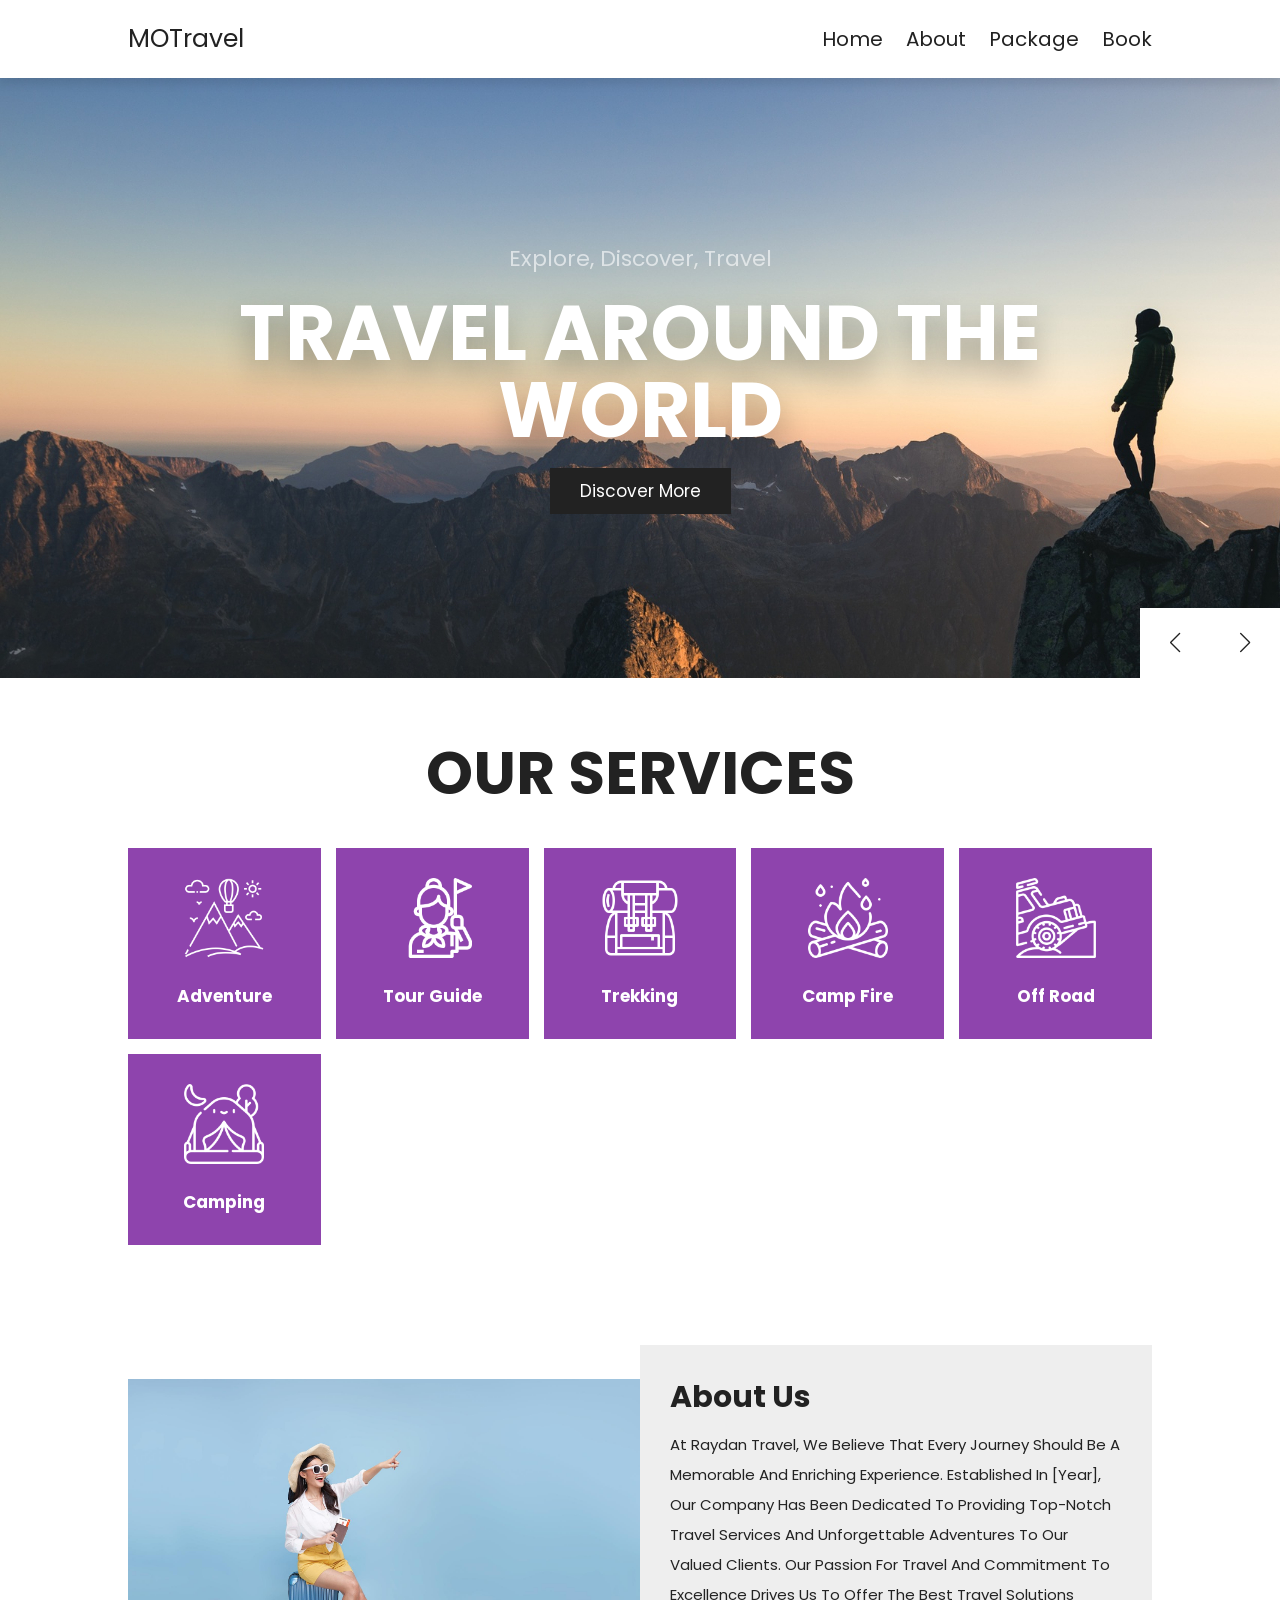
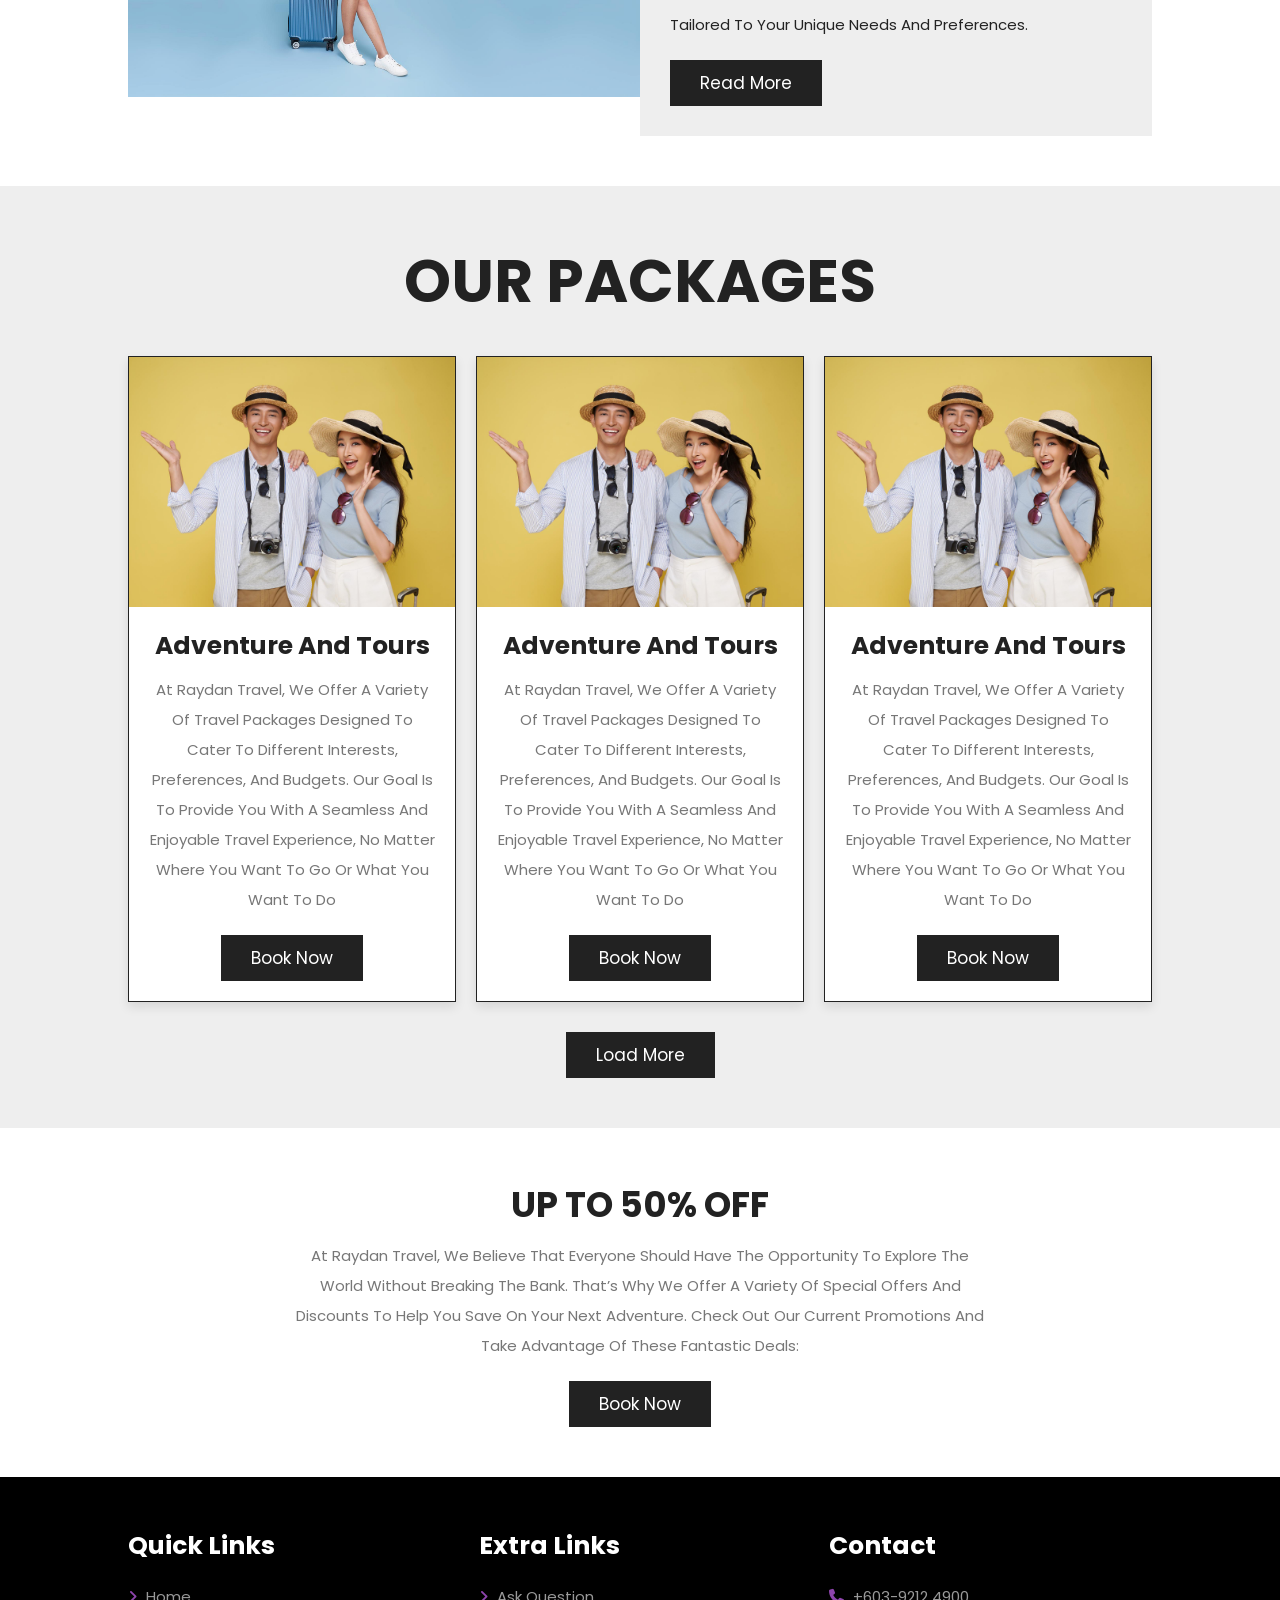
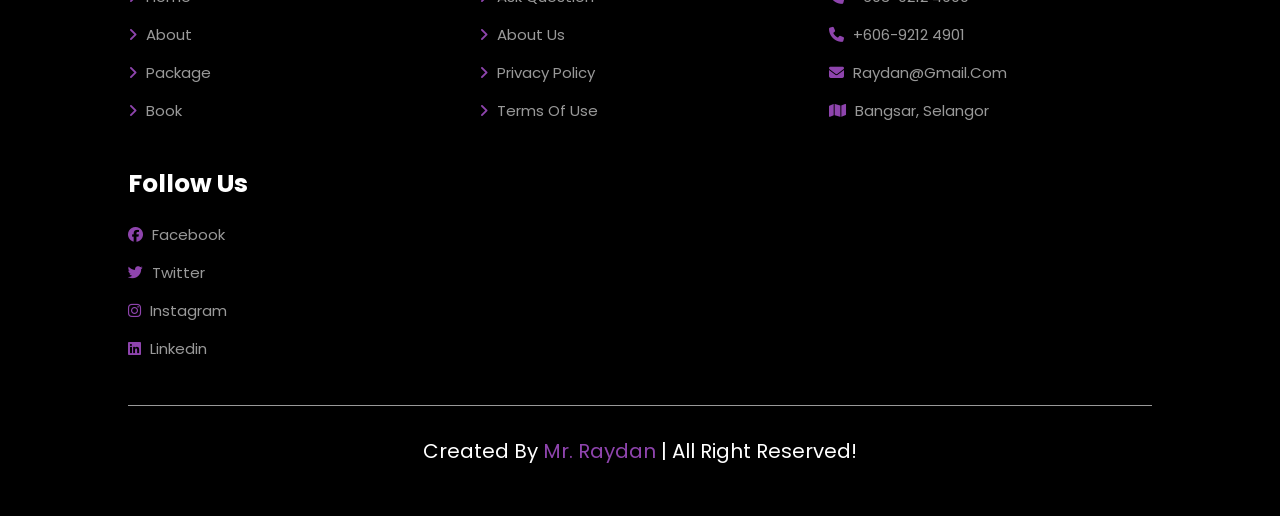
<file: index.html>
<!DOCTYPE html>
<html lang="en">
<head>
    <meta charset="UTF-8">
    <meta name="viewport" content="width=device-width, initial-scale=1.0">
    <title>Home</title>

    <!--swiper css link-->
    <link rel="stylesheet" href="https://cdn.jsdelivr.net/npm/swiper@11/swiper-bundle.min.css">

    <!--font awesome cdn link-->
    <link rel="stylesheet" href="https://cdnjs.cloudflare.com/ajax/libs/font-awesome/6.6.0/css/all.min.css">

    <!--custom css file link-->
    <link rel="stylesheet" href="css/style.css">

</head>
<body>

<!--header section start-->
<section class = "header">
    <a href="index.html" class="logo">MOTravel</a>

    <nav class="navbar">
        <a href="index.html">Home</a>
        <a href="about.html">About</a>
        <a href="package.html">Package</a>
        
        <a href="book.html">Book</a>
    </nav>

    <div id="menu-btn" class="fas fa-bars"></div>
</section>

<!--header section end-->


<!--home section start-->

<section class="index">
    <div class="swiper index-slider">
        <div class="swiper-wrapper">
            <div class="swiper-slide slide" style="background:url(images/home-slider1.jpg) no-repeat">
                <div class="content">
                    <span>Explore, Discover, Travel</span>
                    <h3>Travel Around The World</h3>
                    <a href="package.html" class="btn">Discover More</a>
                </div>
            </div>

            <div class="swiper-slide slide" style="background:url(images/home-slider2.jpg) no-repeat">
                <div class="content">
                    <span>Explore, Discover, Travel</span>
                    <h3>Discover The New Places</h3>
                    <a href="package.html" class="btn">Discover More</a>
                </div>
            </div>

            <div class="swiper-slide slide" style="background:url(images/home-slider3.jpg) no-repeat">
                <div class="content">
                    <span>Explore, Discover, Travel</span>
                    <h3>Make Your Tour Worthwhile</h3>
                    <a href="package.html" class="btn">Discover More</a>
                </div>
            </div>
        </div>
        <div class="swiper-button-next"></div>
        <div class="swiper-button-prev"></div>
    </div>
</section>

<!--home section end-->


<!--services section start-->

<section class="services">
    <h1 class="heading-title">Our Services</h1>
    <div class="box-container">
        <div class="box">
            <img src="images/adventure.png" alt="">
            <h3>Adventure</h3>
        </div>
        <div class="box">
            <img src="images/tourguide.png" alt="">
            <h3>Tour Guide</h3>
        </div>
        <div class="box">
            <img src="images/trekking.png" alt="">
            <h3>Trekking</h3>
        </div>
        <div class="box">
            <img src="images/campfire.png" alt="">
            <h3>Camp Fire</h3>
        </div>
        <div class="box">
            <img src="images/offroad.png" alt="">
            <h3>Off Road</h3>
        </div>
        <div class="box">
            <img src="images/camping.png" alt="">
            <h3>Camping</h3>
        </div>
    </div>
</section>

<!--services section end-->


<!--home about section start-->

<section class="index-about">
    <div class="image">
        <img src="images/about-us.jpg" alt="">
    </div>

    <div class="content">
        <h3>About Us</h3>
        <p>At Raydan Travel, we believe that every journey should be a memorable and enriching experience. Established in [Year], our company has been dedicated to providing top-notch travel services and unforgettable adventures to our valued clients. Our passion for travel and commitment to excellence drives us to offer the best travel solutions tailored to your unique needs and preferences.</p>
        <a href="about.html" class="btn">Read More</a>
    </div>
</section>

<!--home about section end-->


<!--home packages section start-->
<section class="index-packages">
    <h1 class="heading-title">Our Packages</h1>
    <div class="box-container">

        <div class="box">
            <div class="image">
                <img src="images/home-packages.jpg" alt="">
            </div>
            <div class="content">
                <h3>Adventure and Tours</h3>
                <p>At Raydan Travel, we offer a variety of travel packages designed to cater to different interests, preferences, and budgets. Our goal is to provide you with a seamless and enjoyable travel experience, no matter where you want to go or what you want to do</p>
                <a href="book.html" class="btn">Book Now</a>
            </div>
        </div>

        <div class="box">
            <div class="image">
                <img src="images/home-packages.jpg" alt="">
            </div>
            <div class="content">
                <h3>Adventure and Tours</h3>
                <p>At Raydan Travel, we offer a variety of travel packages designed to cater to different interests, preferences, and budgets. Our goal is to provide you with a seamless and enjoyable travel experience, no matter where you want to go or what you want to do</p>
                <a href="book.html" class="btn">Book Now</a>
            </div>
        </div>

        <div class="box">
            <div class="image">
                <img src="images/home-packages.jpg" alt="">
            </div>
            <div class="content">
                <h3>Adventure and Tours</h3>
                <p>At Raydan Travel, we offer a variety of travel packages designed to cater to different interests, preferences, and budgets. Our goal is to provide you with a seamless and enjoyable travel experience, no matter where you want to go or what you want to do</p>
                <a href="book.html" class="btn">Book Now</a>
            </div>
        </div>
    </div>

    <div class="load-more"> <a href="package.html" class="btn">Load More</a></div>
</section>

<!--home packages section end-->


<!--home offer section start-->

<section class="index-offer">
    <div class="content">
        <h3>Up To 50% Off</h3>
        <p>At Raydan Travel, we believe that everyone should have the opportunity to explore the world without breaking the bank. That’s why we offer a variety of special offers and discounts to help you save on your next adventure. Check out our current promotions and take advantage of these fantastic deals:</p>
        <a href="book.html" class="btn">Book Now</a>
    </div>
</section>

<!--home offer section end-->


<!--footer section starts-->
<section class="footer">
    <div class="box-container">

        <div class="box">
        <h3>Quick Links</h3>
        <a href="index.html"> <i class="fas fa-angle-right"></i> Home</a>
        <a href="about.html"> <i class="fas fa-angle-right"></i> About</a>
        <a href="package.html"> <i class="fas fa-angle-right"></i> Package</a>
        <a href="book.html"> <i class="fas fa-angle-right"></i> Book</a>
        </div>

        <div class="box">
        <h3>Extra Links</h3>
        <a href="#"> <i class="fas fa-angle-right"></i> Ask Question</a>
        <a href="#"> <i class="fas fa-angle-right"></i> About Us</a>
        <a href="#"> <i class="fas fa-angle-right"></i> Privacy Policy</a>
        <a href="#"> <i class="fas fa-angle-right"></i> Terms of Use</a>
        </div>

        <div class="box">
        <h3>Contact</h3>
        <a href="#"> <i class="fas fa-phone"></i> +603-9212 4900</a>
        <a href="#"> <i class="fas fa-phone"></i> +606-9212 4901</a>
        <a href="#"> <i class="fas fa-envelope"></i> raydan@gmail.com</a>
        <a href="#"> <i class="fas fa-map"></i> Bangsar, Selangor</a>
        </div>

        <div class="box">
        <h3>Follow Us</h3>
        <a href="#"> <i class="fab fa-facebook"></i> Facebook</a>
        <a href="#"> <i class="fab fa-twitter"></i> Twitter</a>
        <a href="#"> <i class="fab fa-instagram"></i> Instagram</a>
        <a href="#"> <i class="fab fa-linkedin"></i> Linkedin</a>
        </div>
    </div>

    <div class="credit">created by <span>Mr. Raydan </span>| All Right Reserved!</div>
</section>

<!--footer section end--> 

    <!--swiper js file link-->
    <script src="https://cdn.jsdelivr.net/npm/swiper@11/swiper-bundle.min.js"></script>

    <!--custom js file link-->
    <script src="js/script.js"></script>

</body>
</html>
</file>
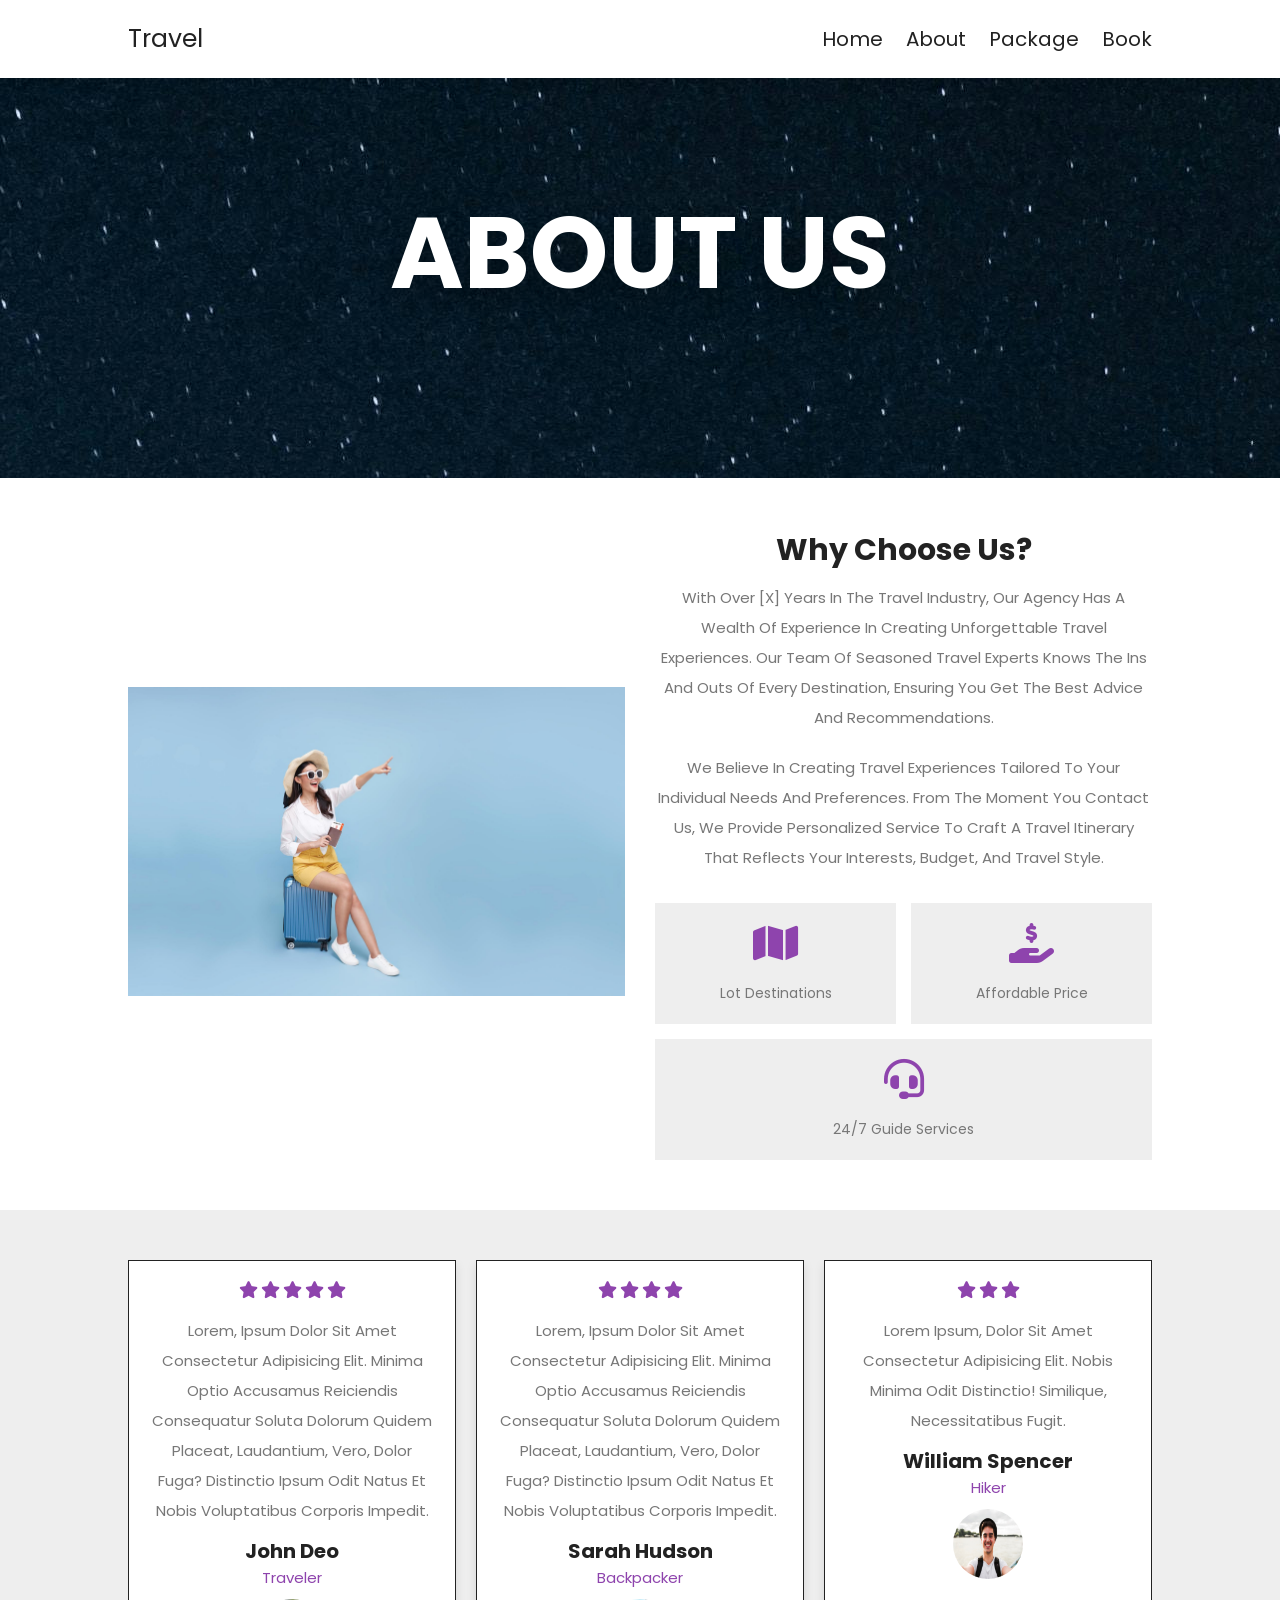
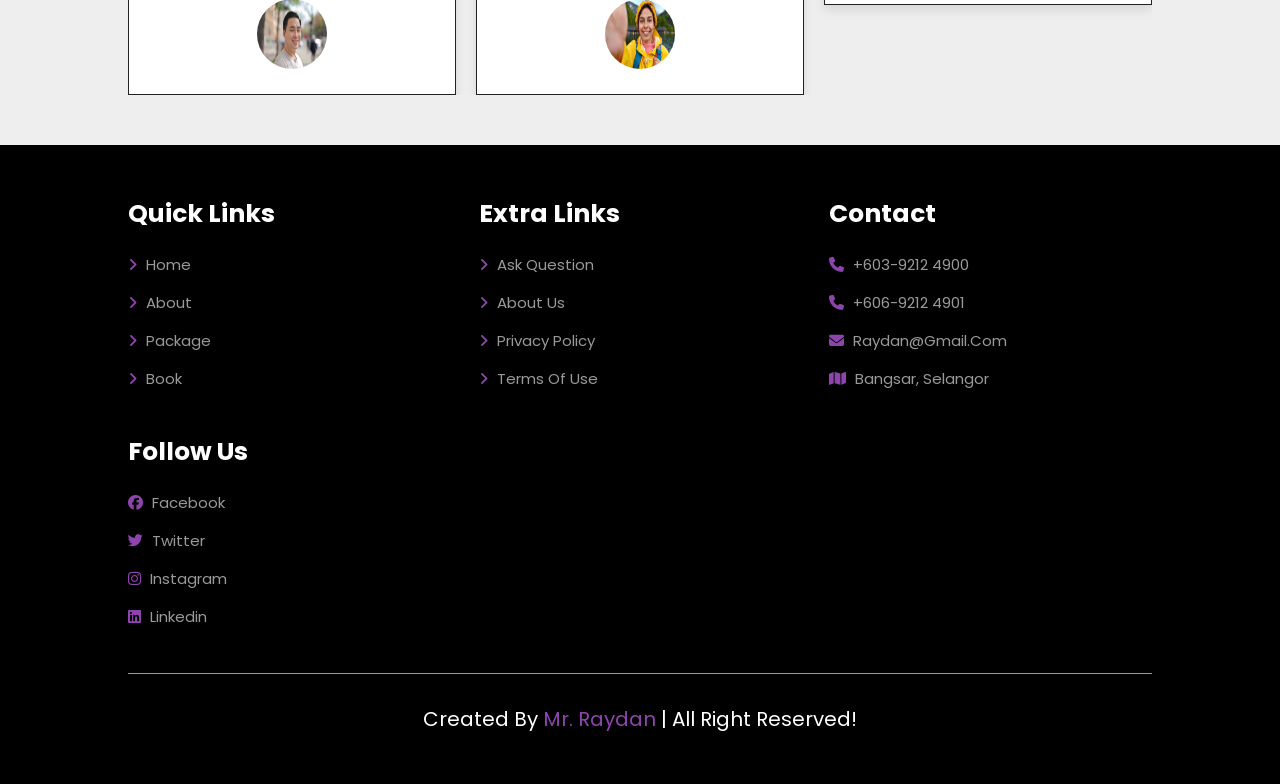
<file: about.html>
<!DOCTYPE html>
<html lang="en">
<head>
    <meta charset="UTF-8">
    <meta name="viewport" content="width=device-width, initial-scale=1.0">
    <title>About</title>

    <!--swiper css link-->
    <link rel="stylesheet" href="https://cdn.jsdelivr.net/npm/swiper@11/swiper-bundle.min.css">

    <!--font awesome cdn link-->
    <link rel="stylesheet" href="https://cdnjs.cloudflare.com/ajax/libs/font-awesome/6.6.0/css/all.min.css">

    <!--custom css file link-->
    <link rel="stylesheet" href="css/style.css">


</head>
<body>

<!--header section start-->
<section class = "header">
    <a href="index.html" class="logo">Travel</a>

    <nav class="navbar">
        <a href="index.html">Home</a>
        <a href="about.html">About</a>
        <a href="package.html">Package</a>
        <a href="book.html">Book</a>
    </nav>

    <div id="menu-btn" class="fas fa-bars"></div>
</section>

<!--header section end-->

<div class="heading" style="background:url(images/about.jpg)">
    <h1>About Us</h1>
</div>

<!--about section starts-->

<section class="about">
    <div class="image">
        <img src="images/about-us.jpg" alt="">
    </div>

    <div class="content">
        <h3>Why Choose Us?</h3>
        <p>With over [X] years in the travel industry, our agency has a wealth of experience in creating unforgettable travel experiences. 
        Our team of seasoned travel experts knows the ins and outs of every destination, ensuring you get the best advice and recommendations.</p>
        <p>We believe in creating travel experiences tailored to your individual needs and preferences. 
        From the moment you contact us, we provide personalized service to craft a travel itinerary that reflects your interests, budget, and travel style.</p>
    <div class="icons-container">
        <div class="icons">
            <i class="fas fa-map"></i>
            <span>Lot Destinations</span>
        </div>
        <div class="icons">
            <i class="fas fa-hand-holding-usd"></i>
            <span>Affordable Price</span>
        </div>
        <div class="icons">
            <i class="fas fa-headset"></i>
            <span>24/7 Guide Services</span>
        </div>
    </div>
    </div>
</section>


<!--about section ends-->

<!--reviews section starts-->

<section class="reviews">
    <div class="swiper reviews-slider">
        <div class="swiper-wrapper">
            <div class="swiper-slide slide">
                <div class="stars">
                    <i class="fas fa-star"></i>
                    <i class="fas fa-star"></i>
                    <i class="fas fa-star"></i>
                    <i class="fas fa-star"></i>
                    <i class="fas fa-star"></i>
                </div>
                <p>Lorem, ipsum dolor sit amet consectetur adipisicing elit. 
                Minima optio accusamus reiciendis consequatur soluta dolorum quidem placeat, laudantium, vero, dolor fuga? 
                Distinctio ipsum odit natus et nobis voluptatibus corporis impedit.</p>
                <h3>John Deo</h3>
                <span>Traveler</span>
                <img src="images/review1.jpg" alt="">
            </div>

            <div class="swiper-slide slide">
                <div class="stars">
                    <i class="fas fa-star"></i>
                    <i class="fas fa-star"></i>
                    <i class="fas fa-star"></i>
                    <i class="fas fa-star"></i>
                </div>
                <p>Lorem, ipsum dolor sit amet consectetur adipisicing elit. 
                Minima optio accusamus reiciendis consequatur soluta dolorum quidem placeat, laudantium, vero, dolor fuga? 
                Distinctio ipsum odit natus et nobis voluptatibus corporis impedit.</p>
                <h3>Sarah Hudson</h3>
                <span>Backpacker</span>
                <img src="images/review2.jpg" alt="">
            </div>

            <div class="swiper-slide slide">
                <div class="stars">
                    <i class="fas fa-star"></i>
                    <i class="fas fa-star"></i>
                    <i class="fas fa-star"></i>
                </div>
                <p>Lorem ipsum, dolor sit amet consectetur adipisicing elit. 
                Nobis minima odit distinctio! Similique, necessitatibus fugit.</p>
                <h3>William Spencer</h3>
                <span>Hiker</span>
                <img src="images/review3.jpg" alt="">
            </div>

            <div class="swiper-slide slide">
                <div class="stars">
                    <i class="fas fa-star"></i>
                    <i class="fas fa-star"></i>
                    <i class="fas fa-star"></i>
                </div>
                <p>Lorem ipsum, dolor sit amet consectetur adipisicing elit. 
                Nobis minima odit distinctio! Similique, necessitatibus fugit.</p>
                <h3>William Spencer</h3>
                <span>Hiker</span>
                <img src="images/review3.jpg" alt="">
            </div>

            <div class="swiper-slide slide">
                <div class="stars">
                    <i class="fas fa-star"></i>
                    <i class="fas fa-star"></i>
                    <i class="fas fa-star"></i>
                </div>
                <p>Lorem ipsum, dolor sit amet consectetur adipisicing elit. 
                Nobis minima odit distinctio! Similique, necessitatibus fugit.</p>
                <h3>William Spencer</h3>
                <span>Hiker</span>
                <img src="images/review3.jpg" alt="">
            </div>

            <div class="swiper-slide slide">
                <div class="stars">
                    <i class="fas fa-star"></i>
                    <i class="fas fa-star"></i>
                    <i class="fas fa-star"></i>
                </div>
                <p>Lorem ipsum, dolor sit amet consectetur adipisicing elit. 
                Nobis minima odit distinctio! Similique, necessitatibus fugit.</p>
                <h3>William Spencer</h3>
                <span>Hiker</span>
                <img src="images/review3.jpg" alt="">
            </div>
        </div>
    </div>
</section>

<!--reviews section ends-->





    
<!--footer section starts-->
<section class="footer">
    <div class="box-container">

        <div class="box">
        <h3>Quick Links</h3>
        <a href="index.html"> <i class="fas fa-angle-right"></i> Home</a>
        <a href="about.html"> <i class="fas fa-angle-right"></i> About</a>
        <a href="package.html"> <i class="fas fa-angle-right"></i> Package</a>
        <a href="book.html"> <i class="fas fa-angle-right"></i> Book</a>
        </div>

        <div class="box">
        <h3>Extra Links</h3>
        <a href="#"> <i class="fas fa-angle-right"></i> Ask Question</a>
        <a href="#"> <i class="fas fa-angle-right"></i> About Us</a>
        <a href="#"> <i class="fas fa-angle-right"></i> Privacy Policy</a>
        <a href="#"> <i class="fas fa-angle-right"></i> Terms of Use</a>
        </div>

        <div class="box">
        <h3>Contact</h3>
        <a href="#"> <i class="fas fa-phone"></i> +603-9212 4900</a>
        <a href="#"> <i class="fas fa-phone"></i> +606-9212 4901</a>
        <a href="#"> <i class="fas fa-envelope"></i> raydan@gmail.com</a>
        <a href="#"> <i class="fas fa-map"></i> Bangsar, Selangor</a>
        </div>

        <div class="box">
        <h3>Follow Us</h3>
        <a href="#"> <i class="fab fa-facebook"></i> Facebook</a>
        <a href="#"> <i class="fab fa-twitter"></i> Twitter</a>
        <a href="#"> <i class="fab fa-instagram"></i> Instagram</a>
        <a href="#"> <i class="fab fa-linkedin"></i> Linkedin</a>
        </div>
    </div>

    <div class="credit">created by <span>Mr. Raydan </span>| All Right Reserved!</div>
</section>

<!--footer section end--> 

    <!--swiper js file link-->
    <script src="https://cdn.jsdelivr.net/npm/swiper@11/swiper-bundle.min.js"></script>

    <!--custom js file link-->
    <script src="js/script.js"></script>

</body>
</html>
</file>
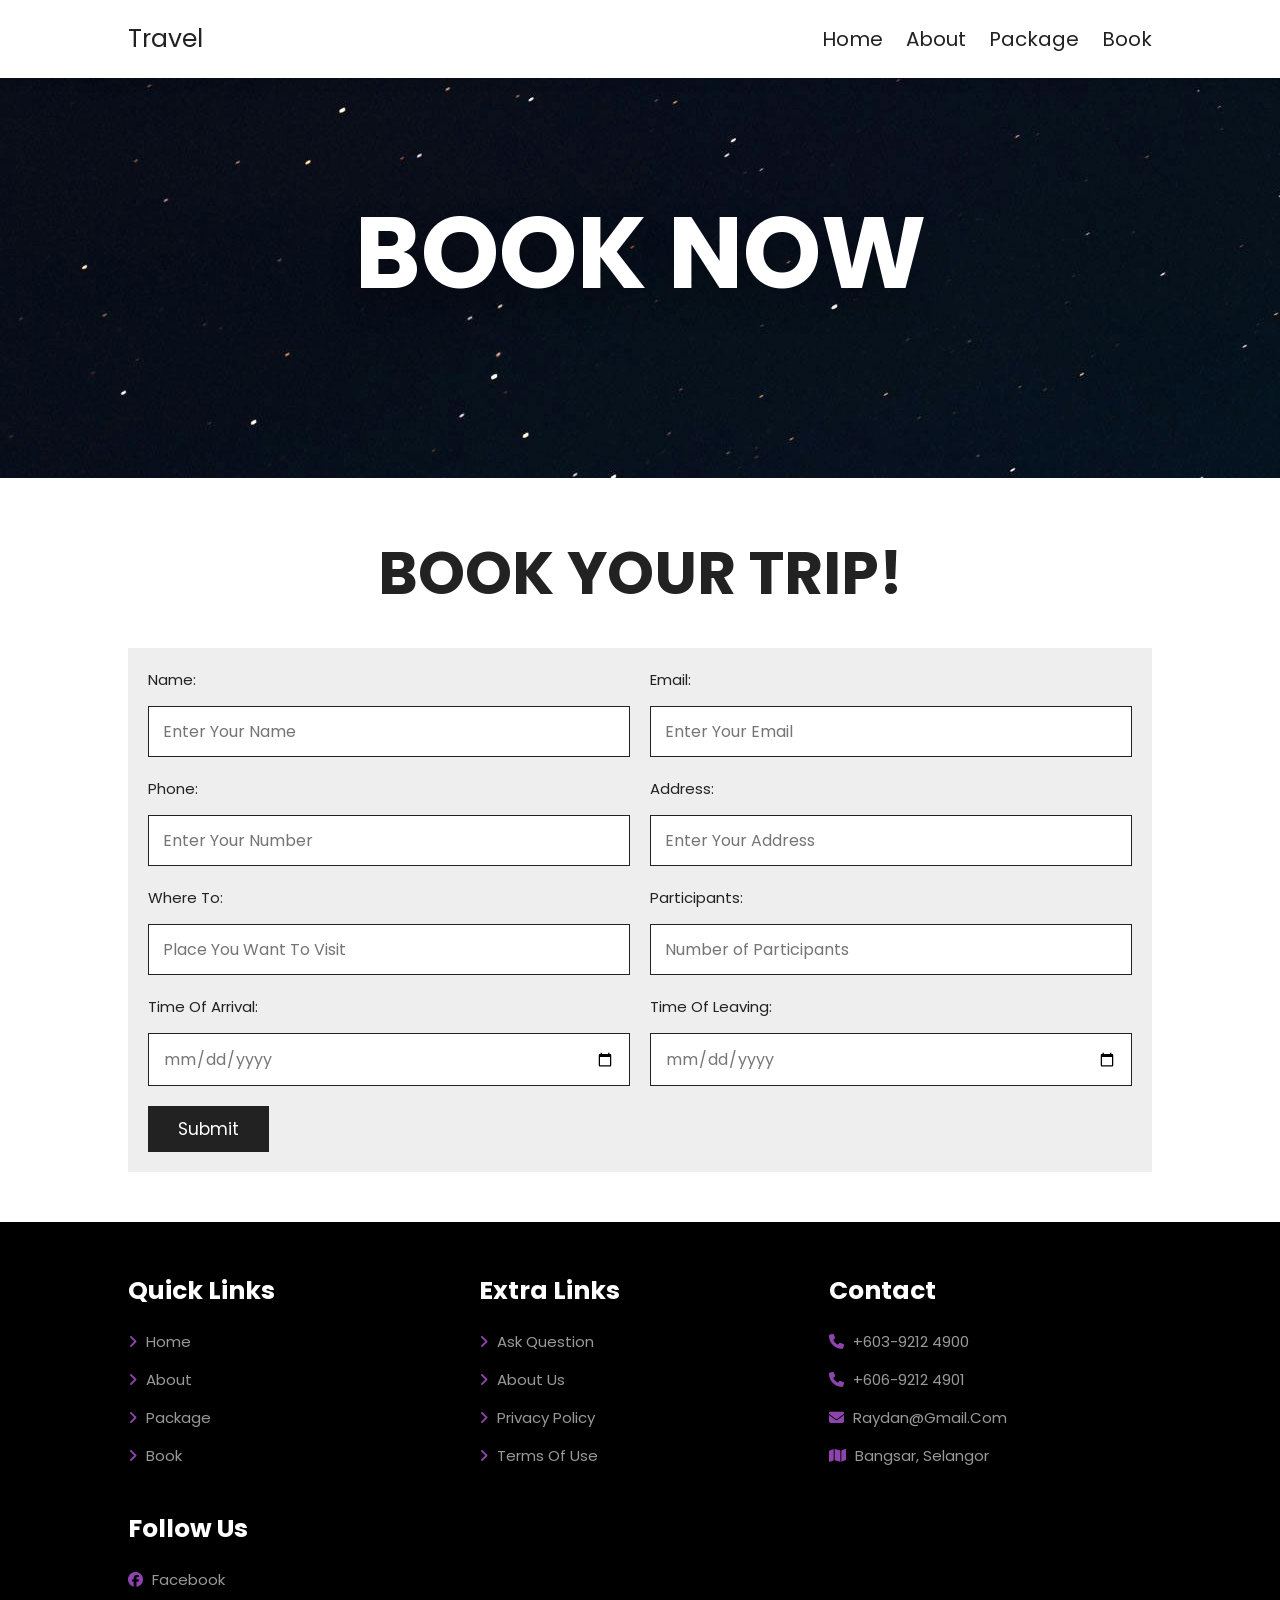
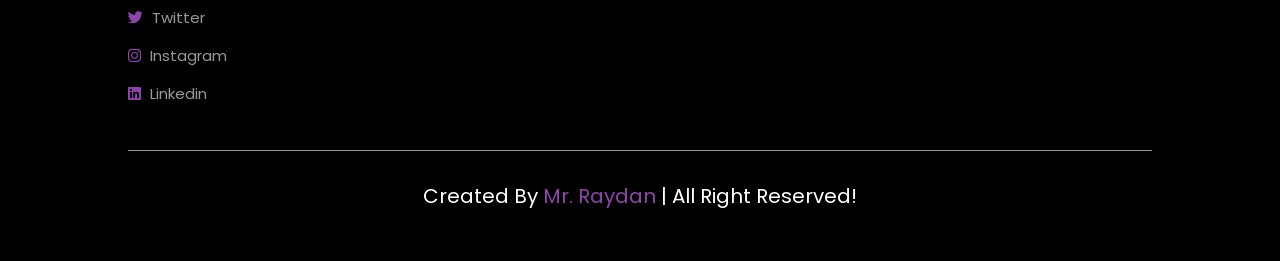
<file: book.html>
<!DOCTYPE html>
<html lang="en">
<head>
    <meta charset="UTF-8">
    <meta name="viewport" content="width=device-width, initial-scale=1.0">
    <title>Book</title>

    <!--swiper css link-->
    <link rel="stylesheet" href="https://cdn.jsdelivr.net/npm/swiper@11/swiper-bundle.min.css">

    <!--font awesome cdn link-->
    <link rel="stylesheet" href="https://cdnjs.cloudflare.com/ajax/libs/font-awesome/6.6.0/css/all.min.css">

    <!--custom css file link-->
    <link rel="stylesheet" href="css/style.css">


</head>
<body>

<!--header section start-->
<section class = "header">
    <a href="index.html" class="logo">Travel</a>

    <nav class="navbar">
        <a href="index.html">Home</a>
        <a href="about.html">About</a>
        <a href="package.html">Package</a>
        <a href="book.html">Book</a>
    </nav>

    <div id="menu-btn" class="fas fa-bars"></div>
</section>

<!--header section end-->

<div class="heading" style="background:url(images/book.jpg)">
    <h1>Book Now</h1>
</div>

<!--booking section starts-->
<section class="booking">
    <h1 class="heading-title">Book Your Trip!</h1>
    <form action="book_forms.html" method="post" class="book-form">
        <div class="flex">
            <div class="inputBox">
                <span>Name:</span>
                <input type="text" placeholder="Enter Your Name" name="name">
            </div>

            <div class="inputBox">
                <span>Email:</span>
                <input type="email" placeholder="Enter Your Email" name="email">
            </div>

            <div class="inputBox">
                <span>Phone:</span>
                <input type="number" placeholder="Enter Your Number" name="phone">
            </div>

            <div class="inputBox">
                <span>Address:</span>
                <input type="text" placeholder="Enter Your Address" name="address">
            </div>

            <div class="inputBox">
                <span>Where To:</span>
                <input type="text" placeholder="Place You Want To Visit" name="location">
            </div>

            <div class="inputBox">
                <span>Participants:</span>
                <input type="number" placeholder="Number of Participants" name="guests">
            </div>
            <div class="inputBox">
                <span>Time of Arrival:</span>
                <input type="date" name="arrivals">
            </div>

            <div class="inputBox">
                <span>Time of Leaving:</span>
                <input type="date" name="leaving">
            </div>
        </div>
        <input type="submit" value="submit" class="btn" name="send">
    </form>
</section>

<!--booking section ends-->






    
<!--footer section starts-->
<section class="footer">
    <div class="box-container">

        <div class="box">
        <h3>Quick Links</h3>
        <a href="index.html"> <i class="fas fa-angle-right"></i> Home</a>
        <a href="about.html"> <i class="fas fa-angle-right"></i> About</a>
        <a href="package.html"> <i class="fas fa-angle-right"></i> Package</a>
        <a href="book.html"> <i class="fas fa-angle-right"></i> Book</a>
        </div>

        <div class="box">
        <h3>Extra Links</h3>
        <a href="#"> <i class="fas fa-angle-right"></i> Ask Question</a>
        <a href="#"> <i class="fas fa-angle-right"></i> About Us</a>
        <a href="#"> <i class="fas fa-angle-right"></i> Privacy Policy</a>
        <a href="#"> <i class="fas fa-angle-right"></i> Terms of Use</a>
        </div>

        <div class="box">
        <h3>Contact</h3>
        <a href="#"> <i class="fas fa-phone"></i> +603-9212 4900</a>
        <a href="#"> <i class="fas fa-phone"></i> +606-9212 4901</a>
        <a href="#"> <i class="fas fa-envelope"></i> raydan@gmail.com</a>
        <a href="#"> <i class="fas fa-map"></i> Bangsar, Selangor</a>
        </div>

        <div class="box">
        <h3>Follow Us</h3>
        <a href="#"> <i class="fab fa-facebook"></i> Facebook</a>
        <a href="#"> <i class="fab fa-twitter"></i> Twitter</a>
        <a href="#"> <i class="fab fa-instagram"></i> Instagram</a>
        <a href="#"> <i class="fab fa-linkedin"></i> Linkedin</a>
        </div>
    </div>

    <div class="credit">created by <span>Mr. Raydan </span>| All Right Reserved!</div>
</section>

<!--footer section end--> 

    <!--swiper js file link-->
    <script src="https://cdn.jsdelivr.net/npm/swiper@11/swiper-bundle.min.js"></script>

    <!--custom js file link-->
    <script src="js/script.js"></script>

</body>
</html>
</file>
<file: css/style.css>
@import url('https://fonts.googleapis.com/css2?family=Poppins:wght@100;200;300;400;500;600 &display=swap');

:root{
    --main-color: #8e44ad;
    --black: #222;
    --white: #fff;
    --light-black: #777;
    --light-white: #fff9;
    --dark-bg:rgba(0,0,0,.7);
    --light-bg:#eee;
    --border:.1rem solid var(--black);
    --box-shadow:0 .5rem 1rem rgba(0,0,0,.1);
    --text-shadow:0 1.5rem 3rem rgba(0,0,0,.3);
}

*{
    font-family: 'Poppins', sans-serif;
    margin: 0;
    padding: 0;
    box-sizing: border-box;
    outline: none;
    border: none;
    text-decoration: none;
    text-transform: capitalize;
}

html{
    font-size: 62.5%;
    overflow-x: hidden;
}

html::-webkit-scrollbar{
    width: 1rem;
}

html::-webkit-scrollbar-track{
    background-color: var(--white);
}

html::-webkit-scrollbar-thumb{
    background-color: var(--main-color);
}

section{
    padding: 5rem 10%;
}

@keyframes fadeIn {
    0%{
        transform: scale(0);
        opacity: 0;
    }
}

.heading{
    background-size: cover;
    background-position: center;
    padding-top: 10rem;
    padding-bottom: 15rem;
    display: flex;
    align-items: center;
    justify-content: center;
}

.heading h1{
    font-size: 10rem;
    text-transform: uppercase;
    color: var(--white);
    text-shadow: var(--text-shadow);
}

.btn{
    display: inline-block;
    background: var(--black);
    margin-top: 1rem;
    color: var(--white);
    font-size: 1.7rem;
    padding: 1rem 3rem;
    cursor: pointer;
}

.btn:hover{
    background: var(--main-color);
}

.heading-title{
    text-align: center;
    margin-bottom: 3rem;
    font-size: 6rem;
    text-transform: uppercase;
    color: var(--black);
}

.header{
    position: sticky;
    top: 0; left: 0; right: 0;
    z-index: 1000;
    background-color: var(--white);
    display: flex;
    padding-top: 2rem;
    padding-bottom: 2rem;
    box-shadow: var(--box-shadow);
    align-items: center;
    justify-content: space-between;

}

.header .logo{
    font-size: 2.5rem;
    color:var(--black);
}

.header .navbar a{
    font-size: 2rem;
    margin-left: 2rem;
    color: var(--black);
}

.header .navbar a:hover{
    color: var(--main-color);
}

#menu-btn{
    font-size: 2.5rem;
    cursor: pointer;
    color: var(--black);
    display: none;
}

.index{
    padding: 0;
}

.index .slide{
    text-align: center;
    padding: 2rem;
    display: flex;
    align-items: center;
    justify-content: center;
    background-size: cover;
    background-position: center;
    min-height: 60rem;
}

.index .slide .content{
    width: 85rem;
    display: none;
}

.index .swiper-slide-active .content{
    display: inline-block;
}

.index .slide .content span{
    display: block;
    font-size: 2.2rem;
    color: var(--light-white);
    padding-bottom: 1rem;
    animation:fadeIn .3s linear backwards .2s;
}

.index .slide .content h3{
    font-size: 6vw;
    color: var(--white);
    text-transform: uppercase;
    line-height: 1;
    text-shadow: var(--text-shadow);
    padding: 1rem 0;
    animation:fadeIn .3s linear backwards .4s;
}

.index .slide .content .btn{
    animation:fadeIn .3s linear backwards .6s;
}

.index .swiper-button-next,
.index .swiper-button-prev{
    top: inherit;
    left: inherit;
    bottom: 0;
    right: 0;
    height: 7rem;
    width: 7rem;
    background: var(--white);
    color: var(--black);
}

.index .swiper-button-next:hover,
.index .swiper-button-prev:hover{
    background: var(--main-color);
    color: var(--white);
}

.index .swiper-button-next:after,
.index .swiper-button-prev:after{
    font-size: 2rem;
}

.index .swiper-button-prev{
    right: 7rem;
}

.services .box-container{
    display: grid;
    grid-template-columns: repeat(auto-fit, minmax(16rem, 1fr));
    gap: 1.5rem;
}

.services .box-container .box{
    padding: 3rem 2rem;
    text-align: center;
    background: var(--main-color);
}

.services .box-container .box:hover{
    background: var(--black);
}

.services .box-container .box img{
    height: 8rem;
}

.services .box-container .box h3{
    color: var(--white);
    font-size: 1.7rem;
    padding-top: 2rem;
}

.index-about{
    display: flex;
    align-items: center;
    flex-wrap: wrap;
}

.index-about .image{
    flex: 1 1 41rem;
}

.index-about .image img{
    width: 100%;
}

.index-about .content{
    flex: 1 1 41rem;
    padding: 3rem;
    background: var(--light-bg);
}

.index-about .content h3{
    font-size: 3rem;
    color: var(--black);
}

.index-about .content p{
    font-size: 1.5rem;
    padding: 1rem 0;
    line-height: 2;
    color: var(--black);
}

.index-packages{
    background: var(--light-bg);
}

.index-packages .box-container{
    display: grid;
    grid-template-columns: repeat(auto-fit, minmax(30rem, 1fr));
    gap: 2rem;
}

.index-packages .box-container .box{
    border: var(--border);
    box-shadow: var(--box-shadow);
    background: var(--white);
}

.index-packages .box-container .box .image{
    height: 25rem;
    overflow: hidden;
}

.index-packages .box-container .box .image img{
    height: 100%;
    width: 100%;
    object-fit: cover;
    transition: .2s linear;
}

.index-packages .box-container .box .content{
    padding: 2rem;
    text-align: center;
}

.index-packages .box-container .box .content h3{
    font-size: 2.5rem;
    color: var(--black);
}

.index-packages .box-container .box .content p{
    font-size: 1.5rem;
    color: var(--light-black);
    line-height: 2;
    padding: 1rem 0;
}

.index-packages .load-more{
    text-align: center;
    margin-top: 2rem;
}

.index-offer{
    text-align: center;
}

.index-offer .content{
    max-width: 70rem;
    margin: 0 auto;
}

.index-offer .content h3{
    font-size: 3.5rem;
    text-transform: uppercase;
    color: var(--black);
}

.index-offer .content p{
    font-size: 1.5rem;
    color: var(--light-black);
    line-height: 2;
    padding: 1rem 0;

}

.about{
    display: flex;
    align-items: center;
    flex-wrap: wrap;
    gap: 3rem;
}

.about .image{
    flex: 1 1 41rem;
}

.about .image img{
    width: 100%;
}

.about .content{
    flex: 1 1 41rem;
    text-align: center;
}

.about .content h3{
    font-size: 3rem;
    color: var(--black);
}

.about .content p{
    font-size: 1.5rem;
    color: var(--light-black);
    line-height: 2;
    padding: 1rem 0;
}

.about .content .icons-container{
    margin-top: 2rem;
    display: flex;
    flex-wrap: wrap;
    gap: 1.5rem;
    align-items: flex-end;
}

.about .content .icons-container .icons{
    background: var(--light-bg);
    padding: 2rem;
    flex: 1 1 16rem;
}

.about .content .icons-container .icons i{
    font-size: 4rem;
    margin-bottom: 2rem;
    color: var(--main-color);
}

.about .content .icons-container .icons span{
    font-size: 1.4rem;
    color: var(--light-black);
    display: block;
}

.reviews{
    background: var(--light-bg);
}

.reviews .slide{
    padding: 2rem;
    border: var(--border);
    background: var(--white);
    text-align: center;
    box-shadow: var(--box-shadow);
    user-select: none;
}

.reviews .slide .stars{
    padding-bottom: .5rem;
}

.reviews .slide .stars i{
    font-size: 1.7rem;
    color: var(--main-color);
}

.reviews .slide p{
    font-size: 1.5rem;
    color: var(--light-black);
    line-height: 2;
    padding: 1rem 0;
}

.reviews .slide h3{
    font-size: 2rem;
    color: var(--black);
}

.reviews .slide span{
    font-size: 1.5rem;
    color: var(--main-color);
    display: block;
}

.reviews .slide img{
    height: 7rem;
    width: 7rem;
    border-radius: 50%;
    margin-top: 1rem;
}

.packages .box-container{
    display: grid;
    grid-template-columns: repeat(auto-fit, minmax(30rem, 1fr));
    gap: 2rem;
}

.packages .box-container .box{
    border: var(--border);
    box-shadow: var(--box-shadow);
    background: var(--white);
    display: none;
}

.packages .box-container .box:nth-child(1),
.packages .box-container .box:nth-child(2),
.packages .box-container .box:nth-child(3),
.packages .box-container .box:nth-child(4),
.packages .box-container .box:nth-child(5),
.packages .box-container .box:nth-child(6){
    display: inline-block;
}

.packages .box-container .box:hover .image img{
    transform: scale(1.1);
}

.packages .box-container .box .image{
    height: 25rem;
    overflow: hidden;
}

.packages .box-container .box .image img{
    height: 100%;
    width: 100%;
    object-fit: cover;
    transition: .2s linear;
}

.packages .box-container .box .content{
    padding: 2rem;
    text-align: center;
}

.packages .box-container .box .content h3{
    font-size: 2.5rem;
    color: var(--black);
}

.packages .box-container .box .content p{
    font-size: 1.5rem;
    color: var(--light-black);
    line-height: 2;
    padding: 1rem 0;
}

.packages .load-more{
    text-align: center;
    margin-top: 2rem;
}

.booking .book-form{
    padding: 2rem;
    background: var(--light-bg);
}

.booking .book-form .flex{
    display: flex;
    flex-wrap: wrap;
    gap: 2rem;
}

.booking .book-form .btn{
    margin-top: 2rem;
}

.booking .book-form .flex .inputBox{
    flex: 1 1 41rem;
}

.booking .book-form .flex .inputBox span{
    font-size: 1.5rem;
    color: var(--black);
}

.booking .book-form .flex .inputBox input{
    width: 100%;
    padding: 1.2rem 1.4rem;
    font-size: 1.6rem;
    color: var(--light-black);
    text-transform: none;
    margin-top: 1.5rem;
    border: var(--border);
}

.booking .book-form .flex .inputBox input:focus{
    background: var(--black);
    color: var(--white);
}

.booking .book-form .flex .inputBox input:focus::placeholder{
    background: var(--black);
    color: var(--light-white);
}







.footer{
    background-color: black;
    background-size: cover;
    background-position: center;
    background-attachment: fixed;
}

.footer .box-container{
    display: grid;
    grid-template-columns: repeat(auto-fit, minmax(25rem, 1fr));
    gap: 2.8rem;
}

.footer .box-container .box h3{
    color: var(--white);
    font-size: 2.5rem;
    padding-bottom: 2rem;
}

.footer .box-container .box a{
    color: var(--light-white);
    font-size: 1.5rem;
    padding-bottom: 1.5rem;
    display: block;
}

.footer .box-container .box a i{
    color: var(--main-color);
    padding-right: .5rem;
    transition: .2s linear;
}

.footer .box-container .box a:hover i{
    padding-right: 2rem;
}

.footer .credit{
    text-align: center;
    padding-top: 3rem;
    margin-top: 3rem;
    border-top: .1rem solid var(--light-white);
    font-size: 2rem;
    color: var(--white);
}

.footer .credit span{
    color: var(--main-color);
}

/* media queries*/

@media (max-width:1200px){

    section{
        padding: 3rem 5%;
    }
}

@media (max-width:991px){

    html{
        font-size: 55%;
    }

    section{
        padding: 3rem 2rem;
    }

    .index .slide .content h3{
        font-size: 10vw;
    }
}

@media (max-width: 768px){

    .heading h1{
        font-size: 4rem;
    }

    #menu-btn{
        display: inline-block;
        transition: .2s linear;
    }

    #menu-btn.fa-times{
        transform: rotate(180deg);
    }

    .header .navbar{
        position: absolute;
        top: 99%; left: 0; right: 0;
        background-color: var(--white);
        border-top: var(--border);
        padding: 2rem;
        transition: .2s linear;
        clip-path: polygon(0 0, 100% 0, 100% 0, 0 0);
    }

    .header .navbar.active{
        clip-path: polygon(0 0, 100% 0, 100% 100%, 0 100%); 
    }

    .header .navbar a{
        display: block;
        margin: 2rem;
        text-align: center;
    }
}

@media (max-width:450px){

    html{
        font-size: 50%;
    }

    .heading-title{
        font-size: 3.5rem;
    }
}
</file>
